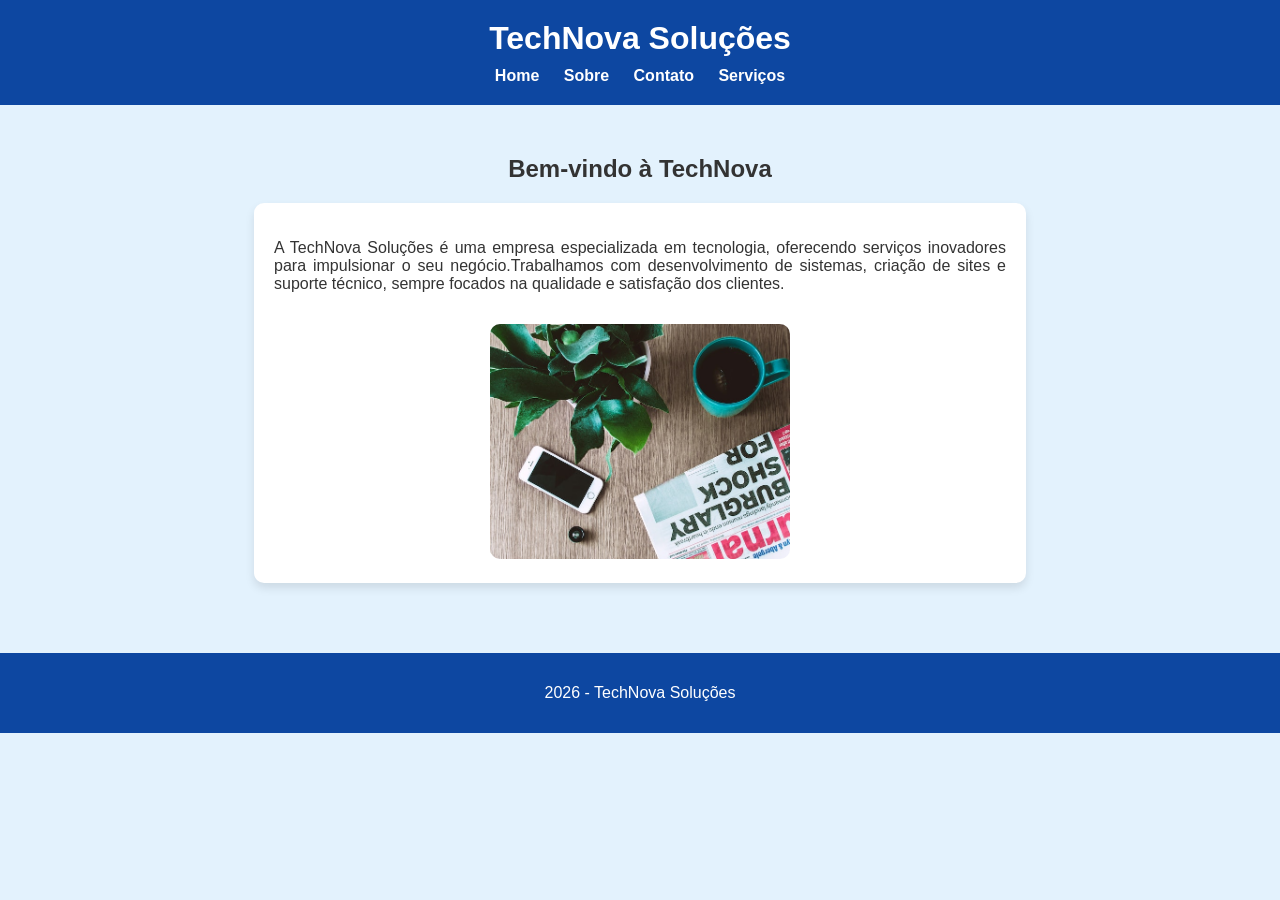
<file: index.html>
<!DOCTYPE html>
<html lang="pt-br">
<head>
    <meta charset="UTF-8">
    <meta name="viewport" content="width=device-width, initial-scale=1.0">
    <meta name="description" content="Serviços oferecidos pela TechNova Soluções">
    <title>Serviços - TechNova Soluções</title>
    <link rel="stylesheet" href="css/style.css">
</head>
<body>
    <header>
        <h1>TechNova Soluções</h1>
        <nav>
            <a href="index.html">Home</a>
            <a href="sobre.html">Sobre</a>
            <a href="contato.html">Contato</a>
            <a href="servicos.html">Serviços</a>
        </nav>
    </header>
    <main>
        <h2>Bem-vindo à TechNova</h2>
        <section>
            <p class="textoJustify">A TechNova Soluções é uma empresa especializada em tecnologia,
                oferecendo serviços inovadores para impulsionar o seu negócio.Trabalhamos com desenvolvimento de
                sistemas, criação de sites e suporte técnico, sempre focados na qualidade e satisfação dos clientes.
            </p>
            <img src="img/img1.jpg" alt="">
        </section>        
    </main>
    <footer>
        <p>2026 - TechNova Soluções</p>
    </footer>
</body>
</html>
</file>
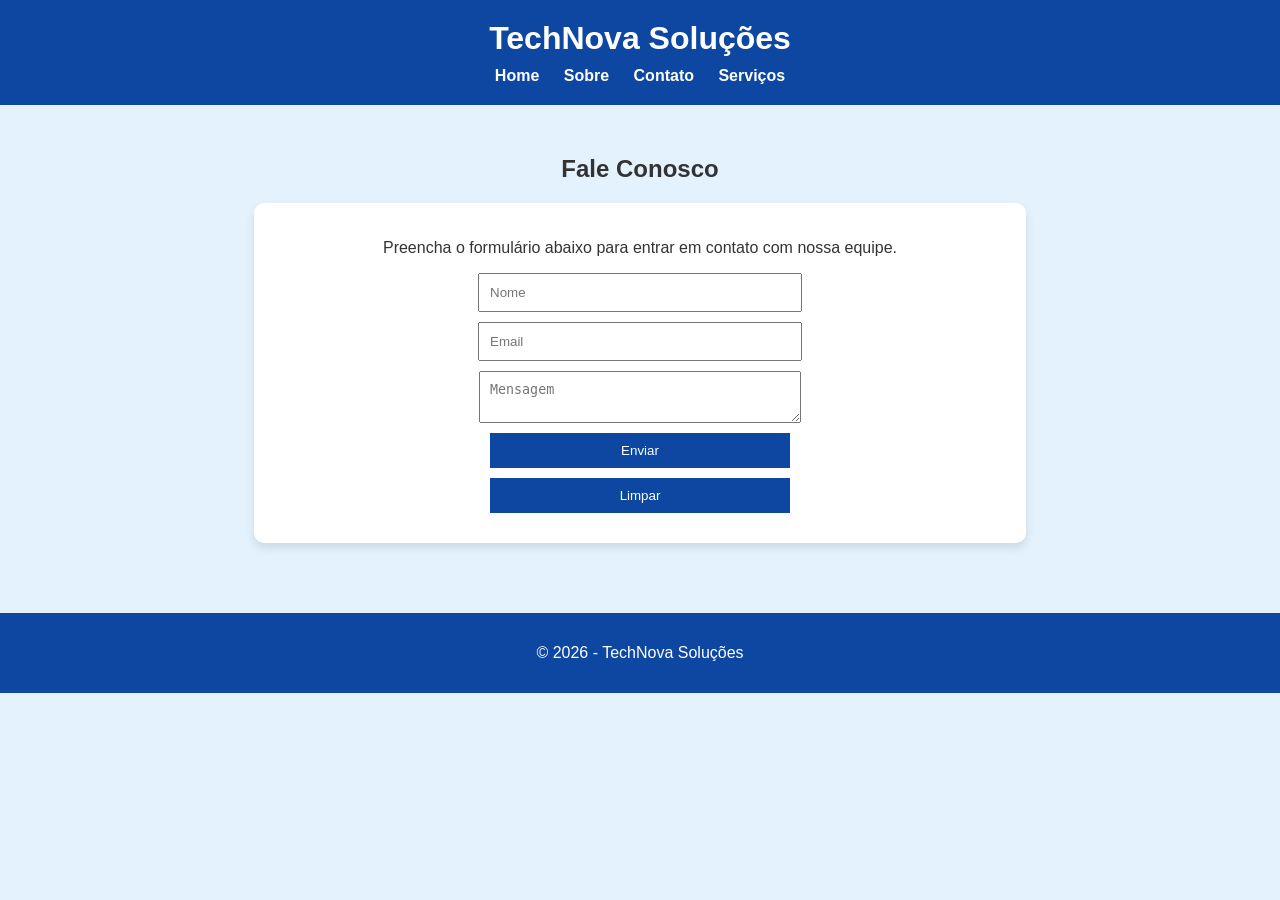
<file: contato.html>
<!DOCTYPE html>
<html lang="pt-br">
<head>
    <meta charset="UTF-8">
    <meta name="viewport" content="width=device-width, initial-scale=1.0">
    <meta name="description" content="Entre em contato com a TechNova Soluções">
    <title>Contato - TechNova Soluções</title>
    <link rel="stylesheet" href="css/style.css">
</head>
<body>
    <header>
        <h1>TechNova Soluções</h1>
        <nav>
            <a href="index.html">Home</a>
            <a href="sobre.html">Sobre</a>
            <a href="contato.html">Contato</a>
            <a href="servicos.html">Serviços</a>
        </nav>
    </header>
    <main>
        <h2>Fale Conosco</h2>
        <section>
            <p>Preencha o formulário abaixo para entrar em contato com nossa equipe.</p>
            <form>
                <input type="text" placeholder="Nome" required>
                <input type="email" placeholder="Email" required>
                <textarea placeholder="Mensagem" required></textarea>
                <input type="submit" value="Enviar">
                <input type="reset" value="Limpar">
            </form>
        </section>
    </main>
    <footer class="footer">
        <p>&copy; 2026 - TechNova Soluções</p>
    </footer>
</body>
</html>
</file>
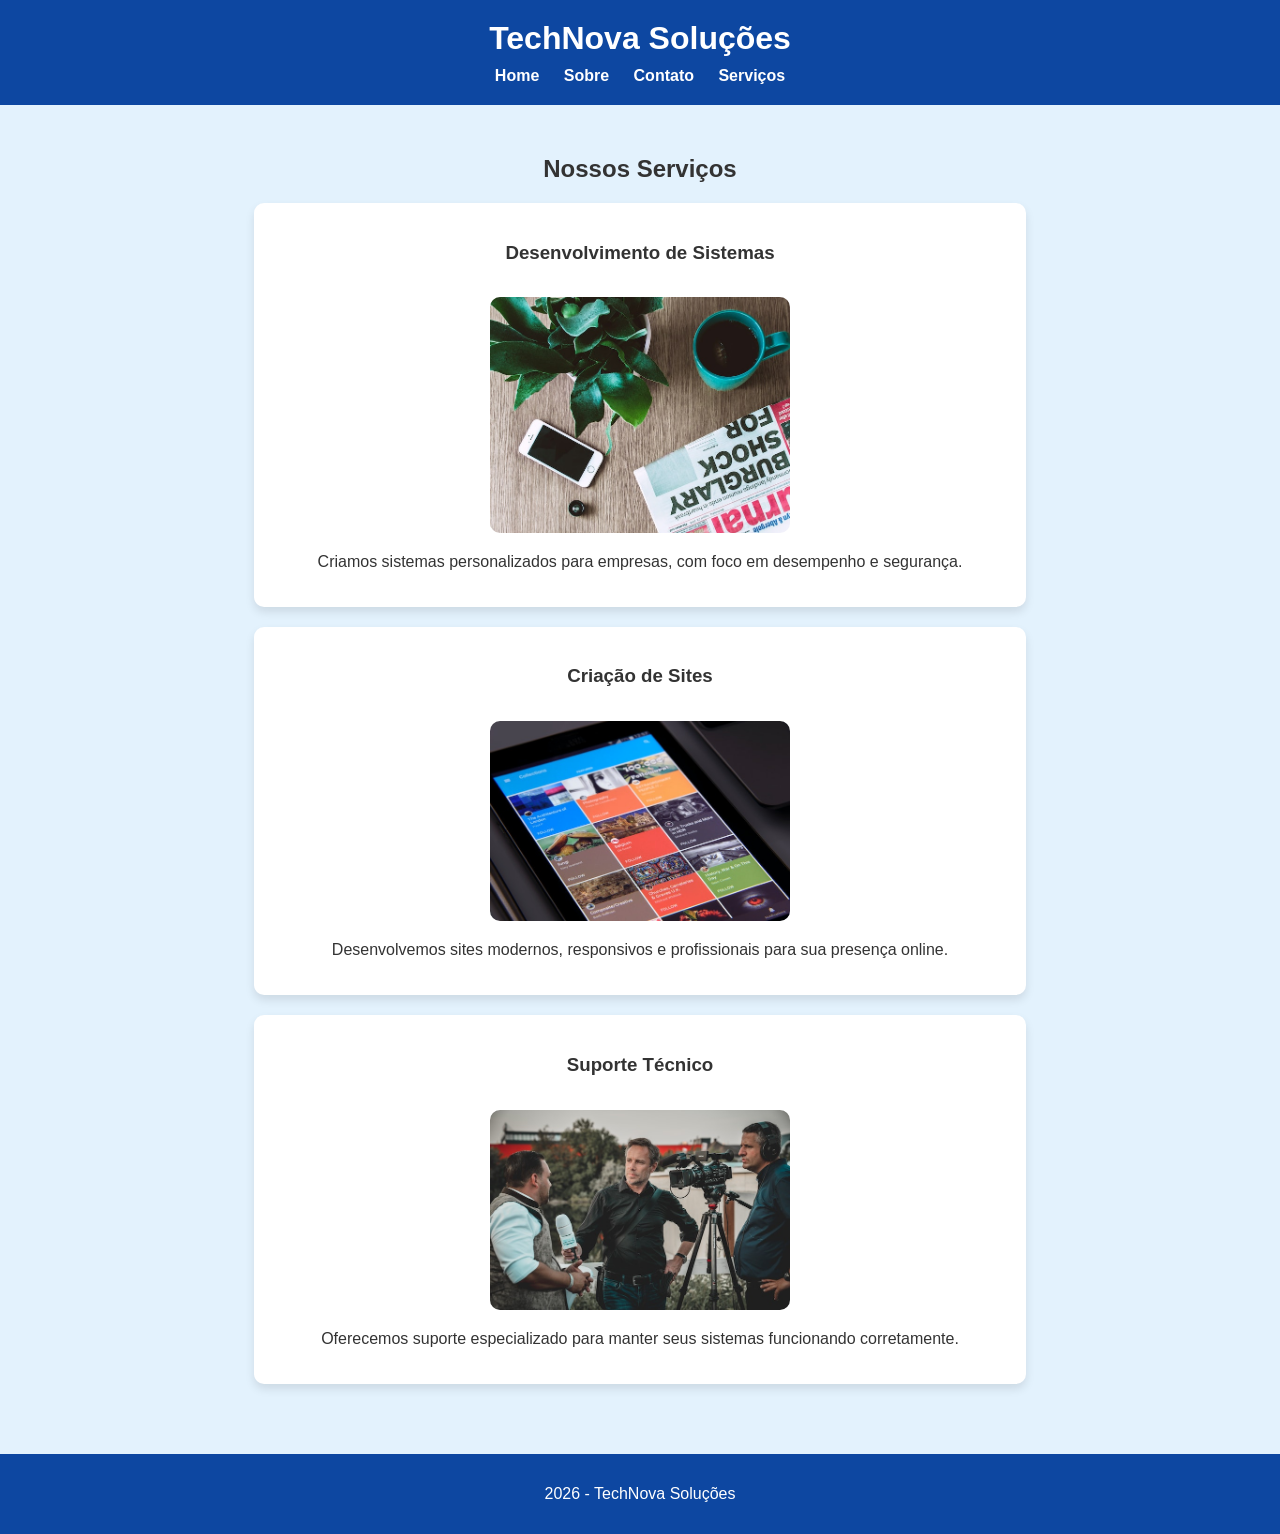
<file: servicos.html>
<!DOCTYPE html>
<html lang="pt-br">
<head>
    <meta charset="UTF-8">
    <meta name="viewport" content="width=device-width, initial-scale=1.0">
    <meta name="description" content="Serviços oferecidos pela TechNova Soluções">
    <title>Serviços - TechNova Soluções</title>
    <link rel="stylesheet" href="css/style.css">
</head>
<body>
    <header>
        <h1>TechNova Soluções</h1>
        <nav>
            <a href="index.html">Home</a>
            <a href="sobre.html">Sobre</a>
            <a href="contato.html">Contato</a>
            <a href="servicos.html">Serviços</a>
        </nav>
    </header>
    <main>
        <h2>Nossos Serviços</h2>
        <section>
            <h3>Desenvolvimento de Sistemas</h3>
            <img src="img/img1.jpg" alt="Desenvolvimento de sistemas">
            <p>Criamos sistemas personalizados para empresas, com foco em desempenho e segurança.</p>
        </section>
        <section>
            <h3>Criação de Sites</h3>
            <img src="img/img2.jpg" alt="Criação de sites">
            <p>Desenvolvemos sites modernos, responsivos e profissionais para sua presença online.</p>
        </section>
        <section>
            <h3>Suporte Técnico</h3>
            <img src="img/img3.jpg" alt="Suporte técnico">
            <p>Oferecemos suporte especializado para manter seus sistemas funcionando corretamente.</p>
        </section>
    </main>
    <footer>
        <p>2026 - TechNova Soluções</p>
    </footer>
</body>
</html>
</file>
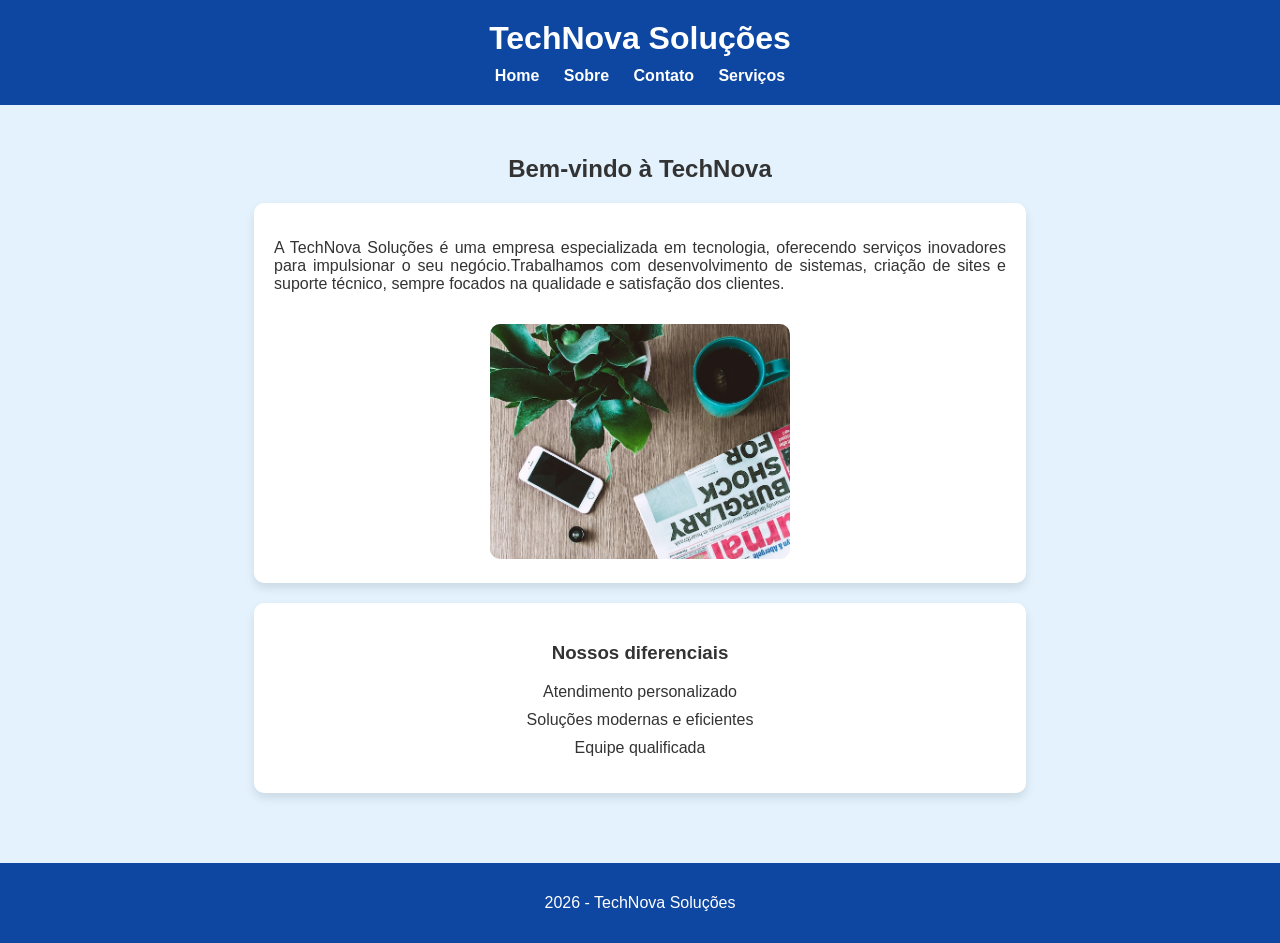
<file: sobre.html>
<!DOCTYPE html>
<html lang="pt-br">
<head>
    <meta charset="UTF-8">
    <meta name="viewport" content="width=device-width, initial-scale=1.0">
    <meta name="description" content="TechNova Soluções - Tecnologia e inovação para o seu negócio">
    <title>Home - TechNova Soluções</title>
    <link rel="stylesheet" href="css/style.css">
</head>
<body>
    <header>
        <h1>TechNova Soluções</h1>
        <nav>
            <a href="index.html">Home</a>
            <a href="sobre.html">Sobre</a>
            <a href="contato.html">Contato</a>
            <a href="servicos.html">Serviços</a>
        </nav>
    </header>
    <main>
        <h2>Bem-vindo à TechNova</h2>
        <section>
            <p class="textoJustify">A TechNova Soluções é uma empresa especializada em tecnologia,
                oferecendo serviços inovadores para impulsionar o seu negócio.Trabalhamos com desenvolvimento de
                sistemas, criação de sites e suporte técnico, sempre focados na qualidade e satisfação dos clientes.</p>
            <img src="img/img1.jpg" alt="Equipe de tecnologia trabalhando">
        </section>
        <section>
            <h3>Nossos diferenciais</h3>
            <ul>
                <li>Atendimento personalizado</li>
                <li>Soluções modernas e eficientes</li>
                <li>Equipe qualificada</li>
            </ul>
        </section>
    </main>
    <footer>
        <p>2026 - TechNova Soluções</p>
    </footer>
</body>
</html>
</file>
<file: css/style.css>
/*Geral*/
body{
    font-family: Arial, Helvetica, sans-serif;
    background-color: #e3f2fd;
    text-align: center;
    color: #333; 
    margin: 0;   
}

/*header*/
header{
    background-color: #0d47a1;
    color: #fff;
    padding: 20px;
}
header h1{
    margin: 0;
}
/*Menu*/
nav{
    margin-top: 10px;
}
nav a{
    color:#fff;
    margin:0 10px;
    text-decoration: none;
    font-weight: bold;
}
nav a:hover{
    color:#90caf9;
}

/*Rodapé*/
footer{
    background-color: #0d47a1;
    color: #fff;
    padding: 15px;
    margin-top: 20px;
}

/*Conteúdo*/
main{
    padding: 30px;
}

/*Seção*/
section{
    background-color: #fff;
    padding: 20px;
    width: 60%;
    margin: 20px auto;
    border-radius: 10px;
    box-shadow: 0 5px 10px rgba(0, 0, 0, 0.1);

}

/*Imagens*/
img{
    width: 300px;
    margin-top: 15px;
    border-radius: 10px;
}

/*Lista*/
ul{
    list-style: none;
    padding: 0;
}
ul li{
    margin: 10px 0;
}
.textoJustify{
    text-align: justify;
}

/*Form*/
input,textarea{
    display: block;
    margin: 10px auto;
    padding: 10px;
    width: 80%;
    max-width: 300px;
}
input[type="submit"],
input[type="reset"]{
    background-color: #0d47a1;
    color:#fff;
    border:none;
    
}
</file>
